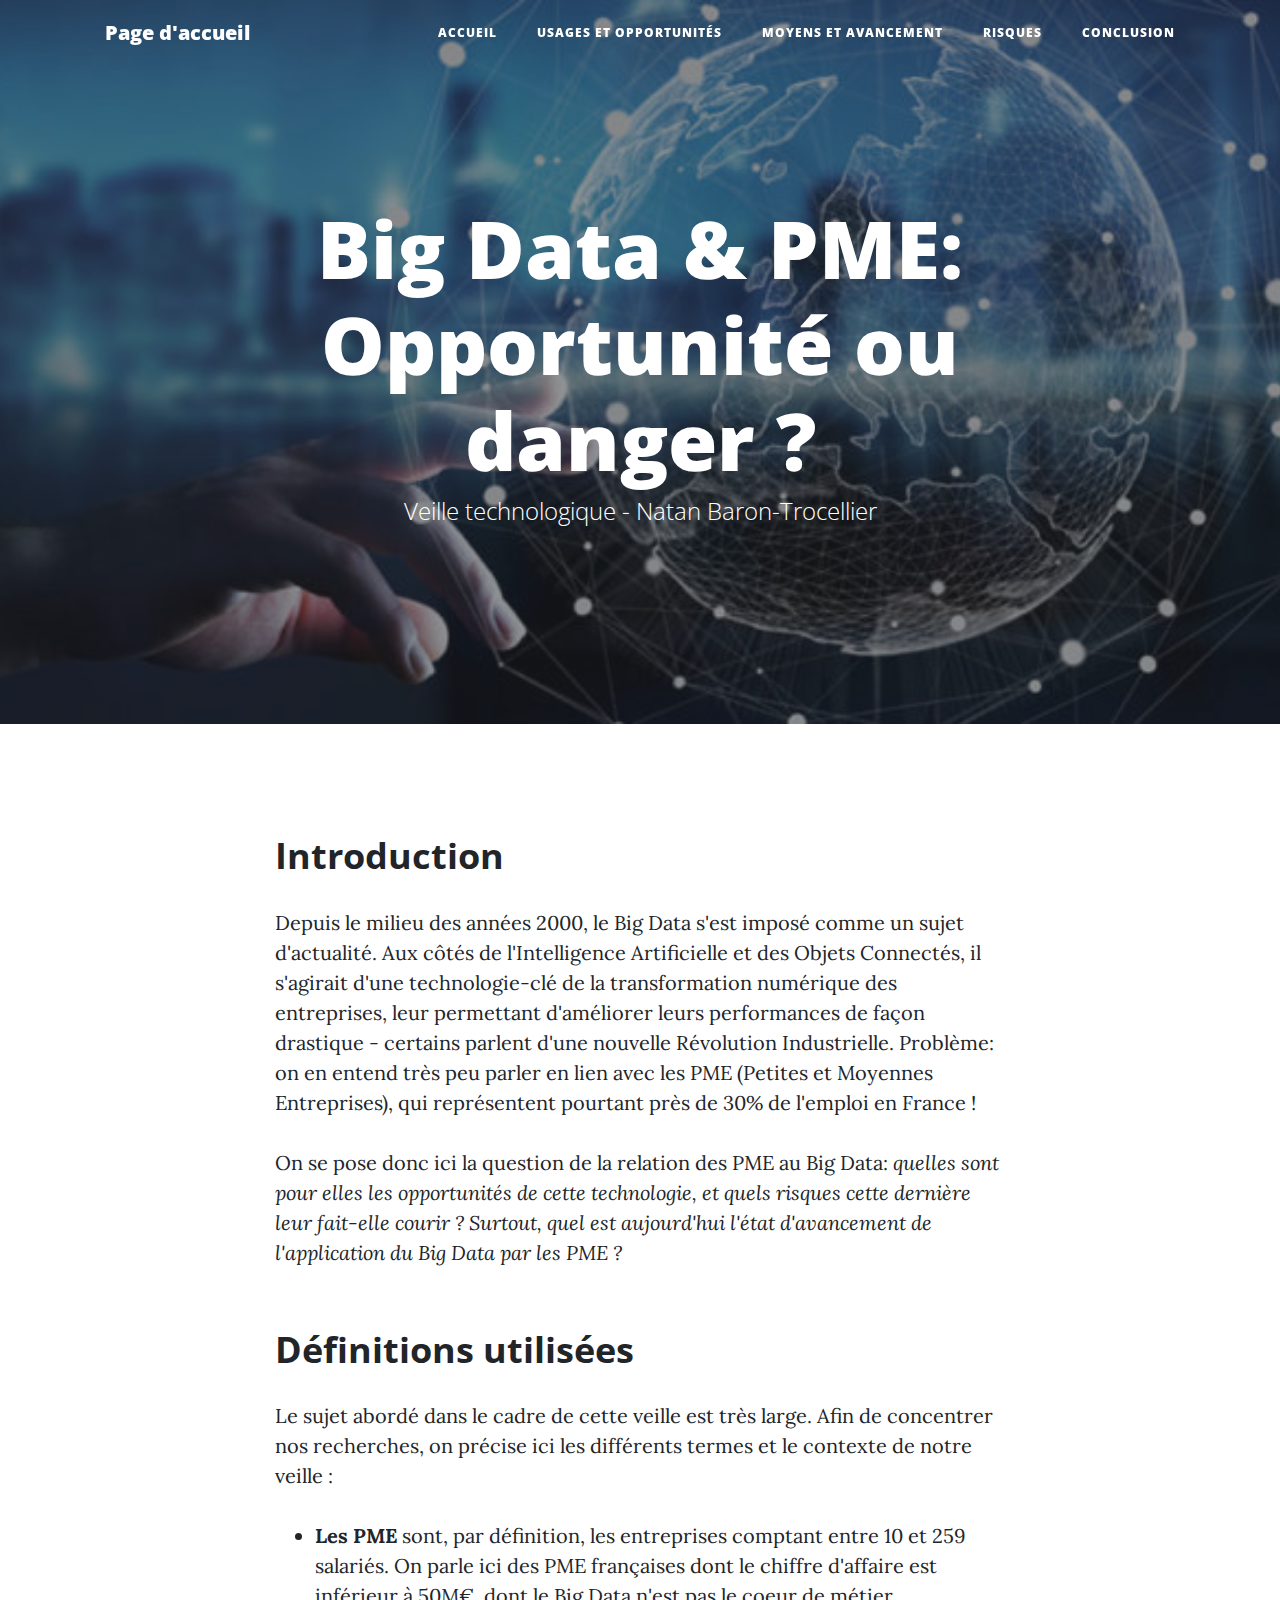
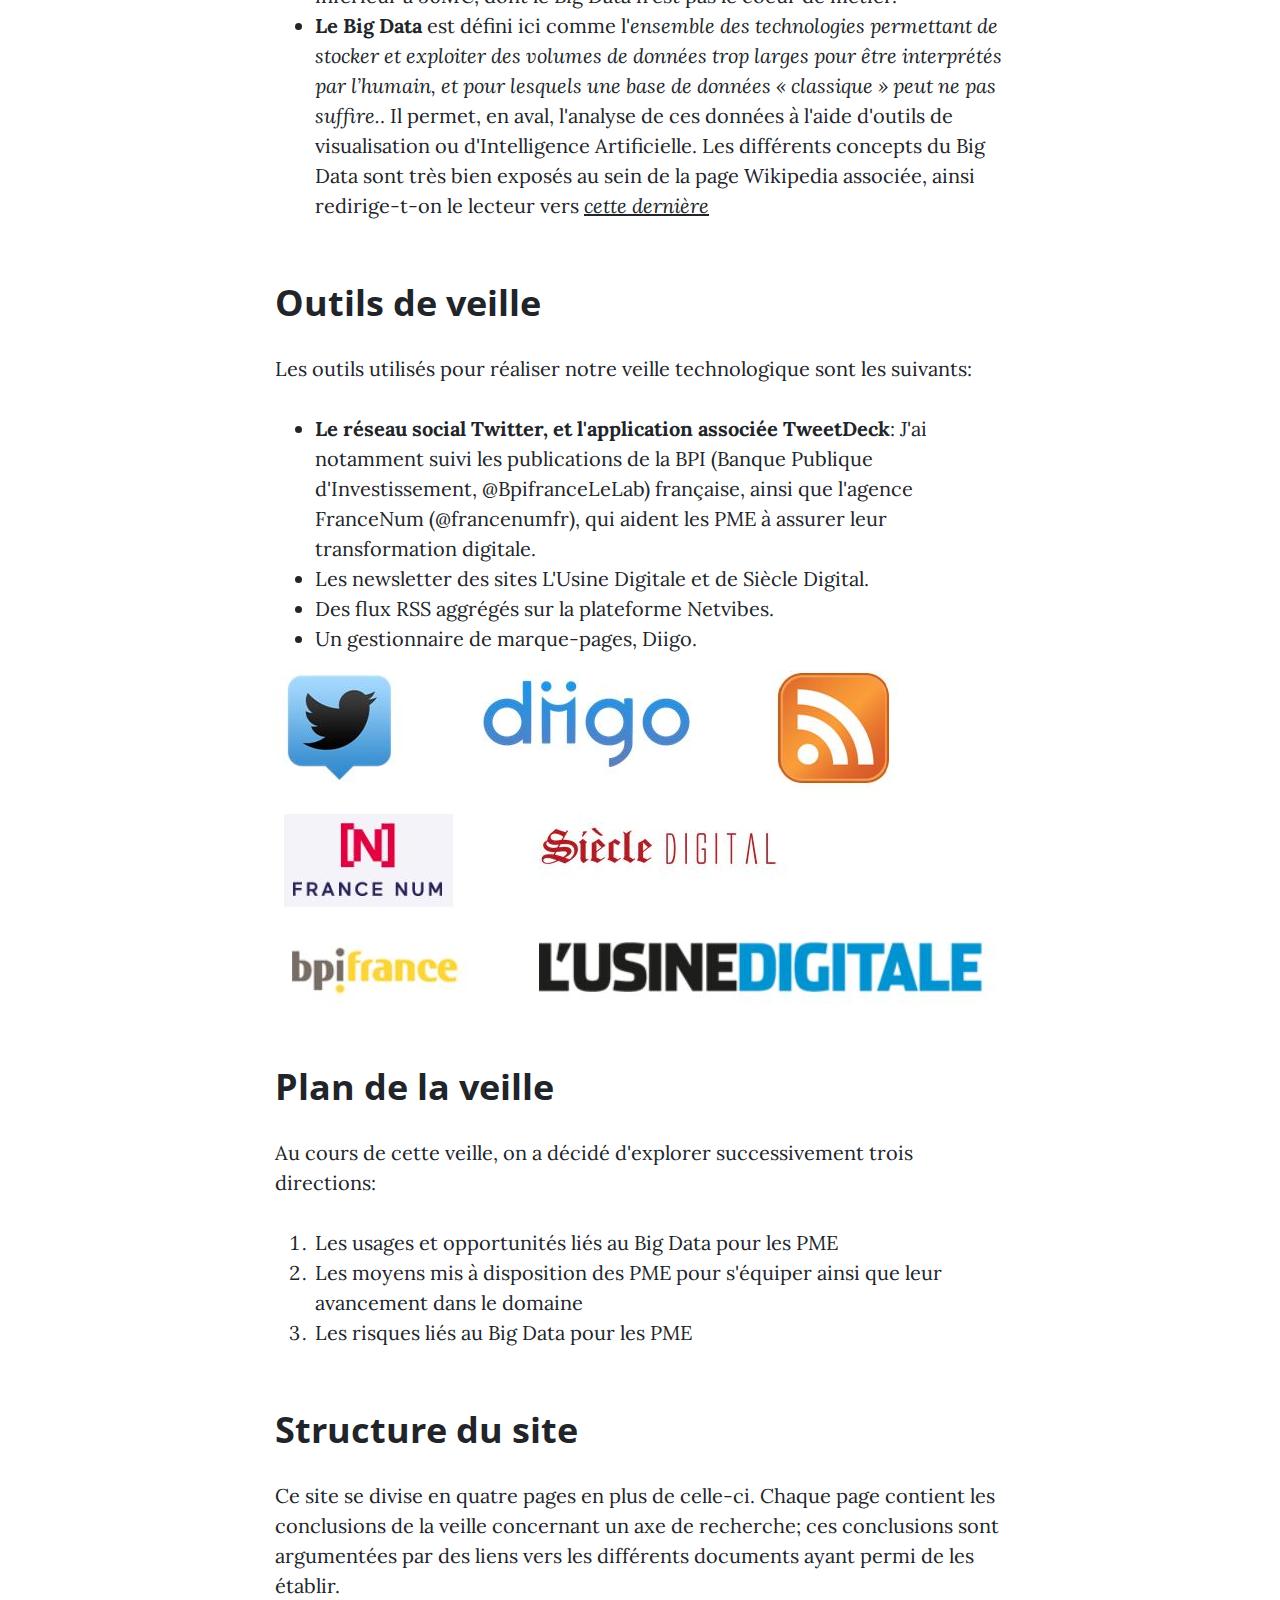
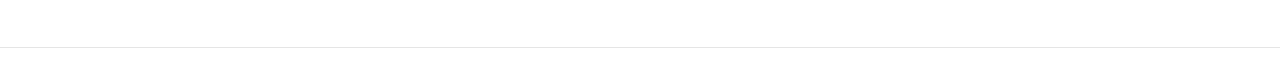
<file: index.html>
<!DOCTYPE html>
<html lang="en">

<head>

  <meta charset="utf-8">
  <meta name="viewport" content="width=device-width, initial-scale=1, shrink-to-fit=no">
  <meta name="description" content="">
  <meta name="author" content="">

  <title>Big Data & PME: Opportunité ou danger ?</title>

  <!-- Bootstrap core CSS -->
  <link href="vendor/bootstrap/css/bootstrap.min.css" rel="stylesheet">

  <!-- Custom fonts for this template -->
  <link href="vendor/fontawesome-free/css/all.min.css" rel="stylesheet" type="text/css">
  <link href='https://fonts.googleapis.com/css?family=Lora:400,700,400italic,700italic' rel='stylesheet' type='text/css'>
  <link href='https://fonts.googleapis.com/css?family=Open+Sans:300italic,400italic,600italic,700italic,800italic,400,300,600,700,800' rel='stylesheet' type='text/css'>

  <!-- Custom styles for this template -->
  <link href="css/clean-blog.min.css" rel="stylesheet">

</head>

<body>

  <!-- Navigation -->
  <nav class="navbar navbar-expand-lg navbar-light fixed-top" id="mainNav">
    <div class="container">
      <a class="navbar-brand" href="index.html">Page d'accueil</a>
      <button class="navbar-toggler navbar-toggler-right" type="button" data-toggle="collapse" data-target="#navbarResponsive" aria-controls="navbarResponsive" aria-expanded="false" aria-label="Toggle navigation">
        Menu
        <i class="fas fa-bars"></i>
      </button>
      <div class="collapse navbar-collapse" id="navbarResponsive">
        <ul class="navbar-nav ml-auto">
          <li class="nav-item">
            <a class="nav-link" href="index.html">Accueil</a>
          </li>
          <li class="nav-item">
            <a class="nav-link" href="usages.html">Usages et opportunités</a>
          </li>
          <li class="nav-item">
            <a class="nav-link" href="moyens_avancement.html">Moyens et avancement</a>
          </li>
          <li class="nav-item">
            <a class="nav-link" href="risques.html">Risques</a>
          </li>
          <li class="nav-item">
            <a class="nav-link" href="conclusion.html">Conclusion</a>
          </li>
        </ul>
      </div>
    </div>
  </nav>

  <!-- Page Header -->
  <header class="masthead" style="background-image: url('img/image_big_data_2.jpg')">
    <div class="overlay"></div>
    <div class="container">
      <div class="row">
        <div class="col-lg-8 col-md-10 mx-auto">
          <div class="site-heading">
            <h1>Big Data & PME: Opportunité ou danger ?</h1>
            <span class="subheading">Veille technologique - Natan Baron-Trocellier</span>
          </div>
        </div>
      </div>
    </div>
  </header>

  <!-- Main Content -->
<!-- Post Content -->
  <article>
    <div class="container">
      <div class="row">
        <div class="col-lg-8 col-md-10 mx-auto">

          <h2 class="section-heading">Introduction</h2>

          <p>Depuis le milieu des années 2000, le Big Data s'est imposé comme un sujet d'actualité. Aux côtés de l'Intelligence Artificielle et des Objets Connectés, il s'agirait d'une technologie-clé de la transformation numérique des entreprises, leur permettant d'améliorer leurs performances de façon drastique - certains parlent d'une nouvelle Révolution Industrielle. Problème: on en entend très peu parler en lien avec les PME (Petites et Moyennes Entreprises), qui représentent pourtant près de 30% de l'emploi en France !</p>

          <p>On se pose donc ici la question de la relation des PME au Big Data: <i>quelles sont pour elles les opportunités de cette technologie, et quels risques cette dernière leur fait-elle courir ? Surtout, quel est aujourd'hui l'état d'avancement de l'application du Big Data par les PME ?</i> </p>

          <h2 class="section-heading">Définitions utilisées</h2>

          <p> Le sujet abordé dans le cadre de cette veille est très large. Afin de concentrer nos recherches, on précise ici les différents termes et le contexte de notre veille :</p>
          <ul>
          	<li> <b>Les PME</b> sont, par définition, les entreprises comptant entre 10 et 259 salariés. On parle ici des PME françaises dont le chiffre d'affaire est inférieur à 50M€, dont le Big Data n'est pas le coeur de métier.</li>
          	<li> <b>Le Big Data</b> est défini ici comme l'<i>ensemble des technologies permettant de stocker et exploiter des volumes de données trop larges pour être interprétés par l’humain, et pour lesquels une base de données « classique » peut ne pas suffire.</i>. Il permet, en aval, l'analyse de ces données à l'aide d'outils de visualisation ou d'Intelligence Artificielle. Les différents concepts du Big Data sont très bien exposés au sein de la page Wikipedia associée, ainsi redirige-t-on le lecteur vers <a href='https://fr.wikipedia.org/wiki/Big_data'><i><u>cette dernière</u></i></a></li>
          </ul>

          <h2 class="section-heading">Outils de veille</h2>

          <p> Les outils utilisés pour réaliser notre veille technologique sont les suivants: </p>
          <ul>
          	<li><b>Le réseau social Twitter, et l'application associée TweetDeck</b>: J'ai notamment suivi les publications de la BPI (Banque Publique d'Investissement, @BpifranceLeLab) française, ainsi que l'agence FranceNum (@francenumfr), qui aident les PME à assurer leur transformation digitale.</li>
          	<li> Les newsletter des sites L'Usine Digitale et de Siècle Digital. </li>
          	<li> Des flux RSS aggrégés sur la plateforme Netvibes. </li>
          	<li> Un gestionnaire de marque-pages, Diigo. </li>
          </ul>

          <img class="img-fluid" src="img/logos_veille.jpg" alt="">

          <h2 class="section-heading">Plan de la veille</h2>

          <p> Au cours de cette veille, on a décidé d'explorer successivement trois directions: </p>
          <ol>
          	<li>Les usages et opportunités liés au Big Data pour les PME</li>
          	<li>Les moyens mis à disposition des PME pour s'équiper ainsi que leur avancement dans le domaine</li>
          	<li>Les risques liés au Big Data pour les PME</li>
          </ol>

          <h2 class="section-heading">Structure du site</h2>
          <p>Ce site se divise en quatre pages en plus de celle-ci. Chaque page contient les conclusions de la veille concernant un axe de recherche; ces conclusions sont argumentées par des liens vers les différents documents ayant permi de les établir.</p>

	    </div>
      </div>
    </div>
</article>

<hr>


  <!-- Bootstrap core JavaScript -->
  <script src="vendor/jquery/jquery.min.js"></script>
  <script src="vendor/bootstrap/js/bootstrap.bundle.min.js"></script>

  <!-- Custom scripts for this template -->
  <script src="js/clean-blog.min.js"></script>

</body>

</html>
</file>
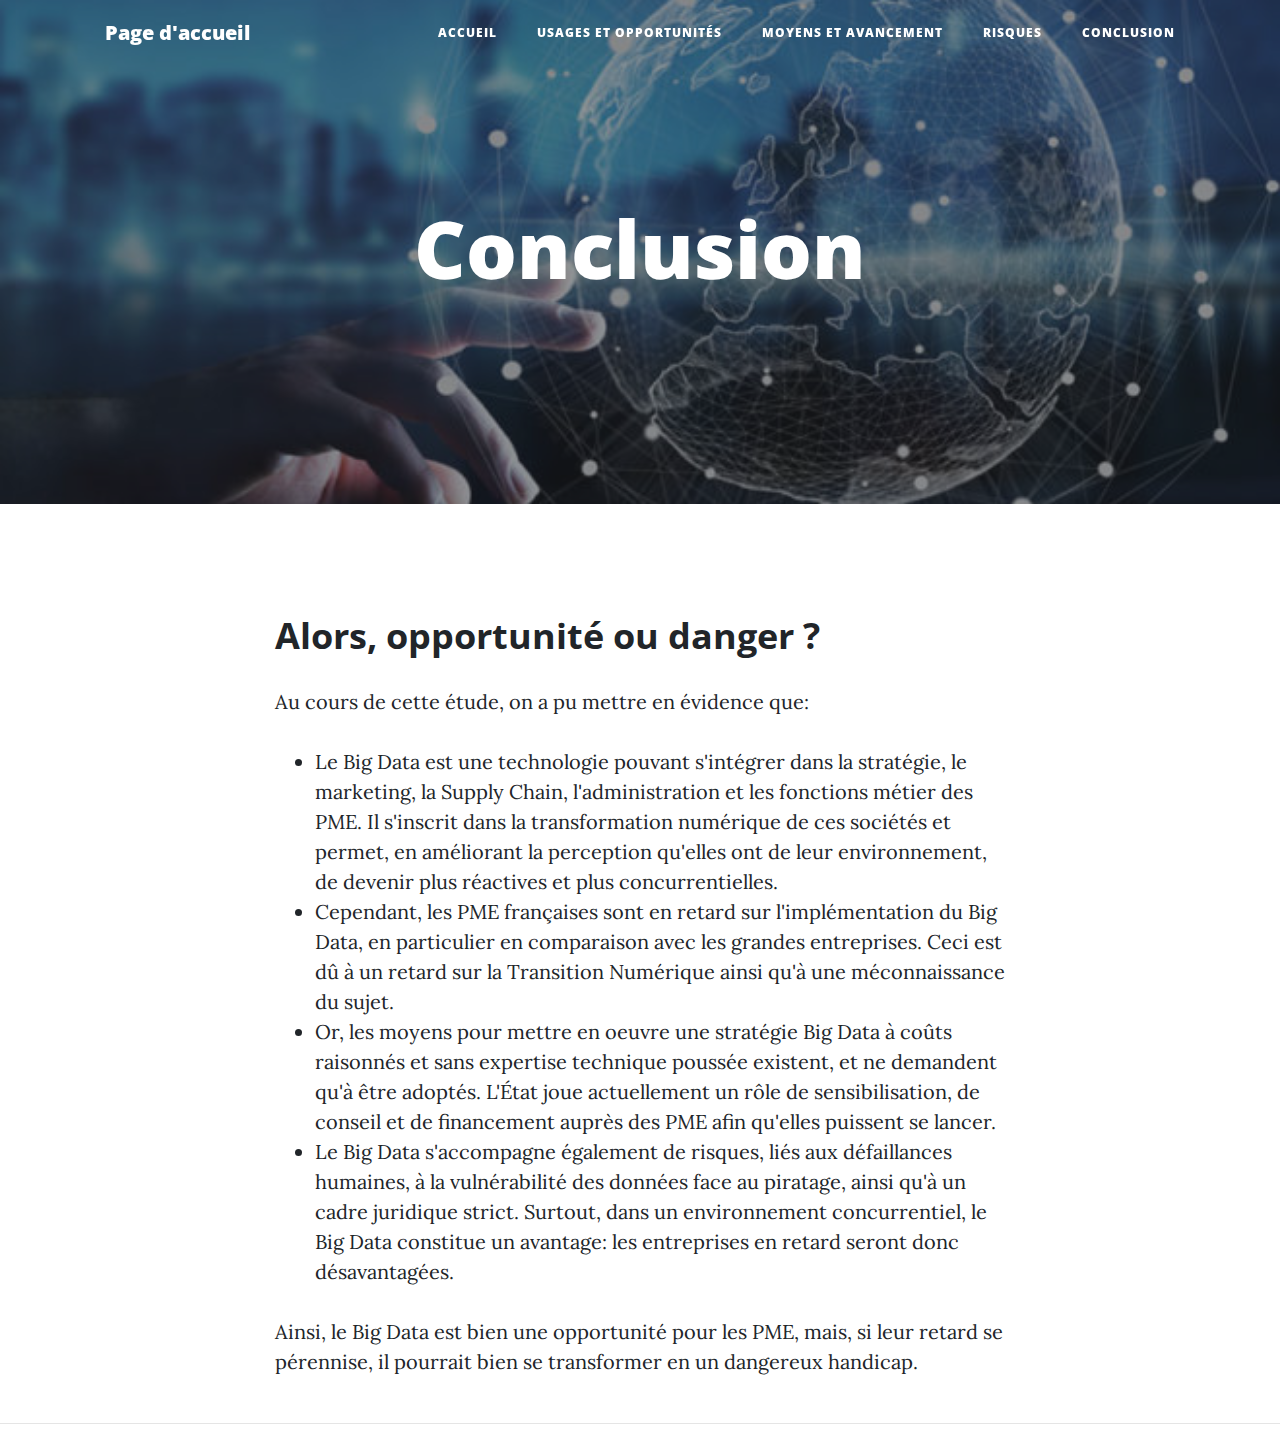
<file: conclusion.html>
<!DOCTYPE html>
<html lang="en">

<head>

  <meta charset="utf-8">
  <meta name="viewport" content="width=device-width, initial-scale=1, shrink-to-fit=no">
  <meta name="description" content="">
  <meta name="author" content="">

  <title>Big Data & PME: Opportunité ou danger ?</title>

  <!-- Bootstrap core CSS -->
  <link href="vendor/bootstrap/css/bootstrap.min.css" rel="stylesheet">

  <!-- Custom fonts for this template -->
  <link href="vendor/fontawesome-free/css/all.min.css" rel="stylesheet" type="text/css">
  <link href='https://fonts.googleapis.com/css?family=Lora:400,700,400italic,700italic' rel='stylesheet' type='text/css'>
  <link href='https://fonts.googleapis.com/css?family=Open+Sans:300italic,400italic,600italic,700italic,800italic,400,300,600,700,800' rel='stylesheet' type='text/css'>

  <!-- Custom styles for this template -->
  <link href="css/clean-blog.min.css" rel="stylesheet">

</head>

<body>

  <!-- Navigation -->
  <nav class="navbar navbar-expand-lg navbar-light fixed-top" id="mainNav">
    <div class="container">
      <a class="navbar-brand" href="index.html">Page d'accueil</a>
      <button class="navbar-toggler navbar-toggler-right" type="button" data-toggle="collapse" data-target="#navbarResponsive" aria-controls="navbarResponsive" aria-expanded="false" aria-label="Toggle navigation">
        Menu
        <i class="fas fa-bars"></i>
      </button>
      <div class="collapse navbar-collapse" id="navbarResponsive">
        <ul class="navbar-nav ml-auto">
          <li class="nav-item">
            <a class="nav-link" href="index.html">Accueil</a>
          </li>
          <li class="nav-item">
            <a class="nav-link" href="usages.html">Usages et opportunités</a>
          </li>
          <li class="nav-item">
            <a class="nav-link" href="moyens_avancement.html">Moyens et avancement</a>
          </li>
          <li class="nav-item">
            <a class="nav-link" href="risques.html">Risques</a>
          </li>
          <li class="nav-item">
            <a class="nav-link" href="conclusion.html">Conclusion</a>
          </li>
        </ul>
      </div>
    </div>
  </nav>

  <!-- Page Header -->
  <header class="masthead" style="background-image: url('img/image_big_data_2.jpg')">
    <div class="overlay"></div>
    <div class="container">
      <div class="row">
        <div class="col-lg-8 col-md-10 mx-auto">
          <div class="site-heading">
            <h1>Conclusion</h1>
          </div>
        </div>
      </div>
    </div>
  </header>

  <!-- Main Content -->
<!-- Post Content -->
  <article>
    <div class="container">
      <div class="row">
        <div class="col-lg-8 col-md-10 mx-auto">

          <h2 class="section-heading">Alors, opportunité ou danger ?</h2>

          <p>Au cours de cette étude, on a pu mettre en évidence que:</p>
          <ul>
            <li>Le Big Data est une technologie pouvant s'intégrer dans la stratégie, le marketing, la Supply Chain, l'administration et les fonctions métier des PME. Il s'inscrit dans la transformation numérique de ces sociétés et permet, en améliorant la perception qu'elles ont de leur environnement, de devenir plus réactives et plus concurrentielles.</li>
            <li>Cependant, les PME françaises sont en retard sur l'implémentation du Big Data, en particulier en comparaison avec les grandes entreprises. Ceci est dû à un retard sur la Transition Numérique ainsi qu'à une méconnaissance du sujet.</li>
            <li>Or, les moyens pour mettre en oeuvre une stratégie Big Data à coûts raisonnés et sans expertise technique poussée existent, et ne demandent qu'à être adoptés. L'État joue actuellement un rôle de sensibilisation, de conseil et de financement auprès des PME afin qu'elles puissent se lancer.</li>
            <li>Le Big Data s'accompagne également de risques, liés aux défaillances humaines, à la vulnérabilité des données face au piratage, ainsi qu'à un cadre juridique strict. Surtout, dans un environnement concurrentiel, le Big Data constitue un avantage: les entreprises en retard seront donc désavantagées.</li>
          </ul>

          <p>Ainsi, le Big Data est bien une opportunité pour les PME, mais, si leur retard se pérennise, il pourrait bien se transformer en un dangereux handicap.</p>

	    </div>
      </div>
    </div>
</article>

<hr>


  <!-- Bootstrap core JavaScript -->
  <script src="vendor/jquery/jquery.min.js"></script>
  <script src="vendor/bootstrap/js/bootstrap.bundle.min.js"></script>

  <!-- Custom scripts for this template -->
  <script src="js/clean-blog.min.js"></script>

</body>

</html>
</file>
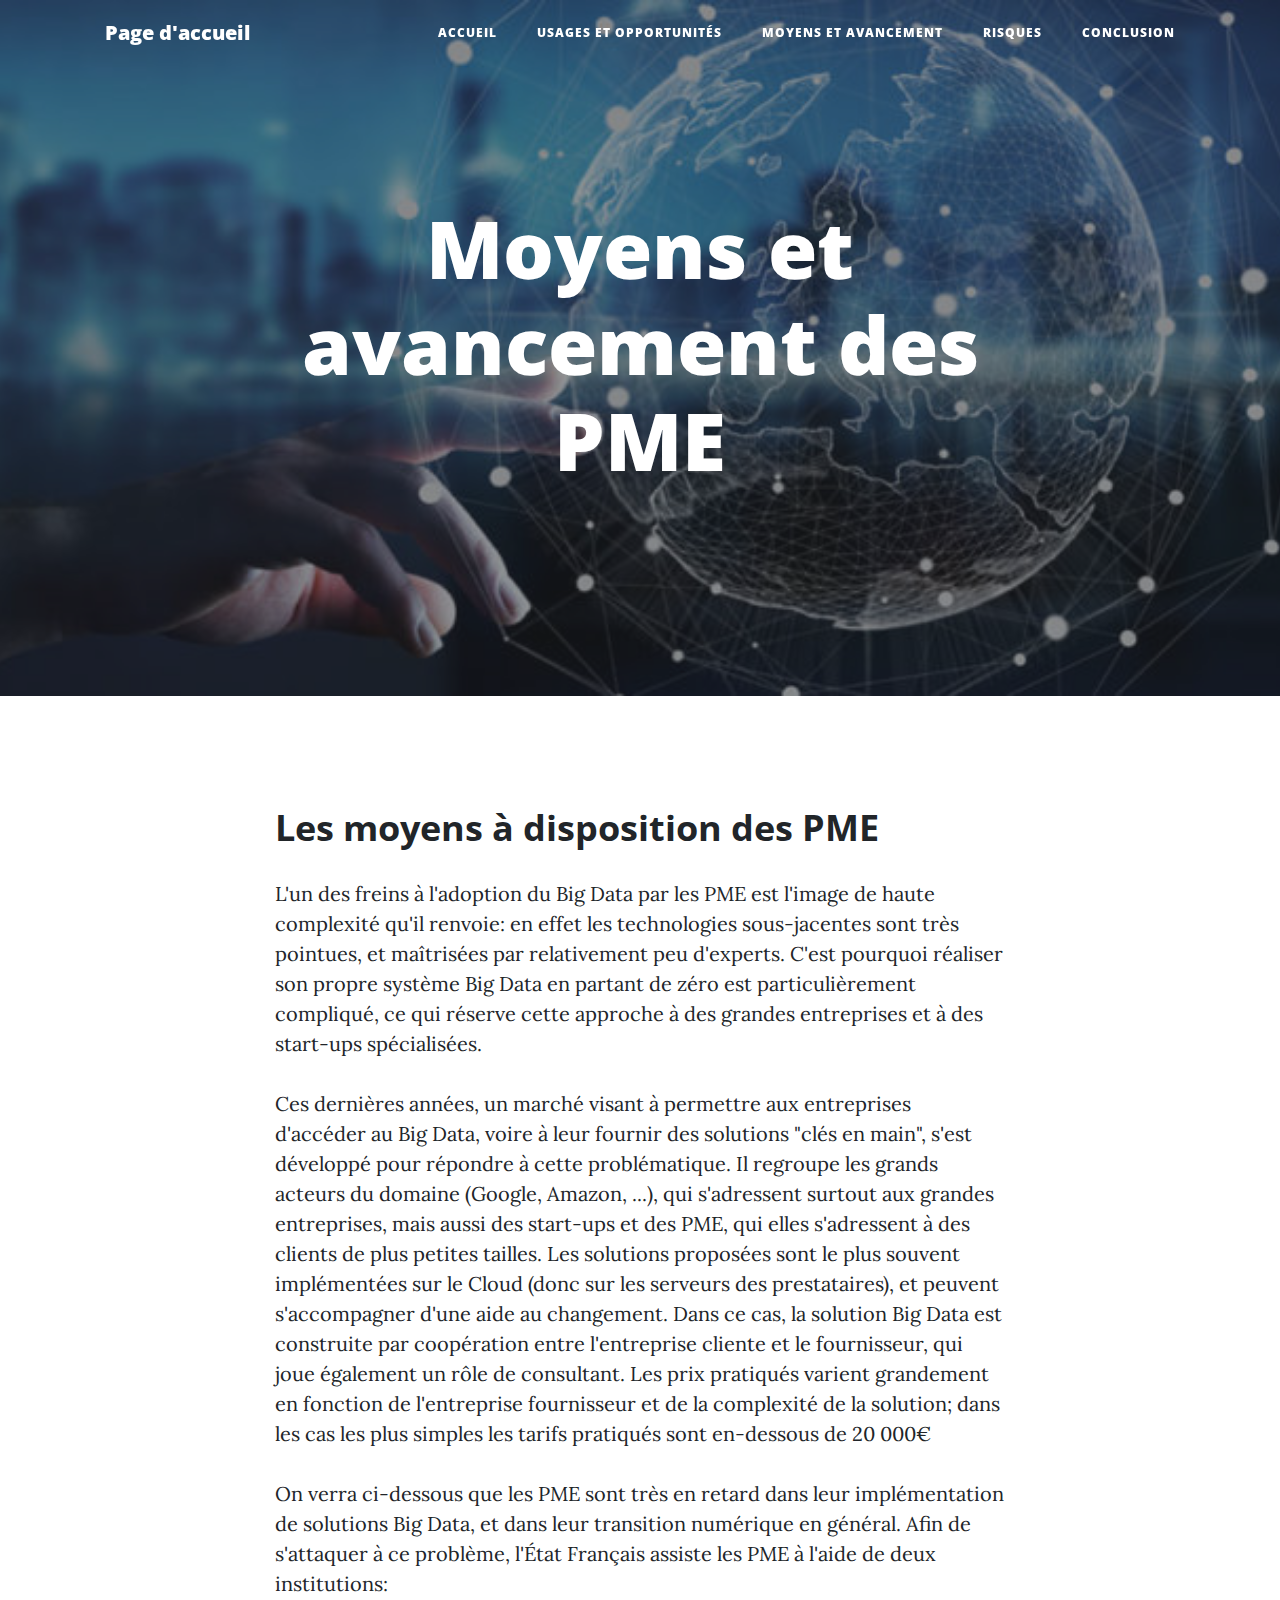
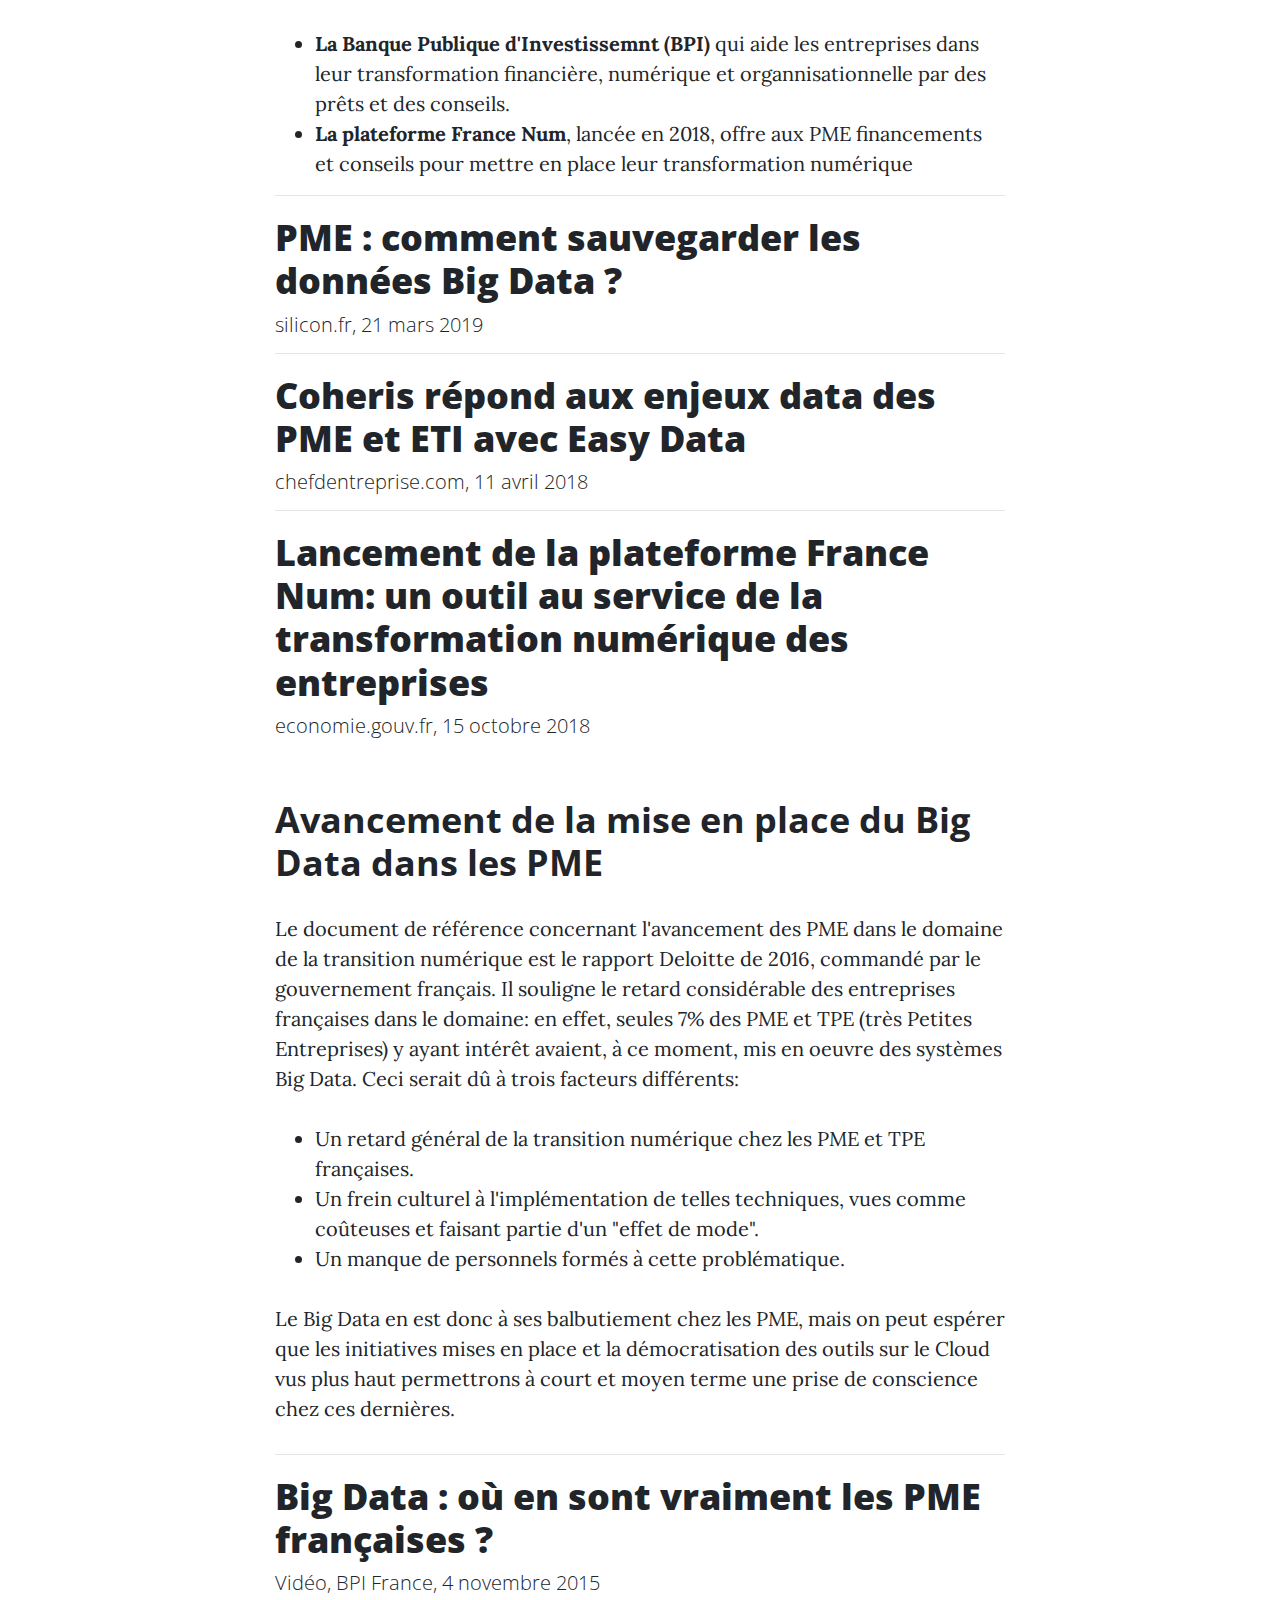
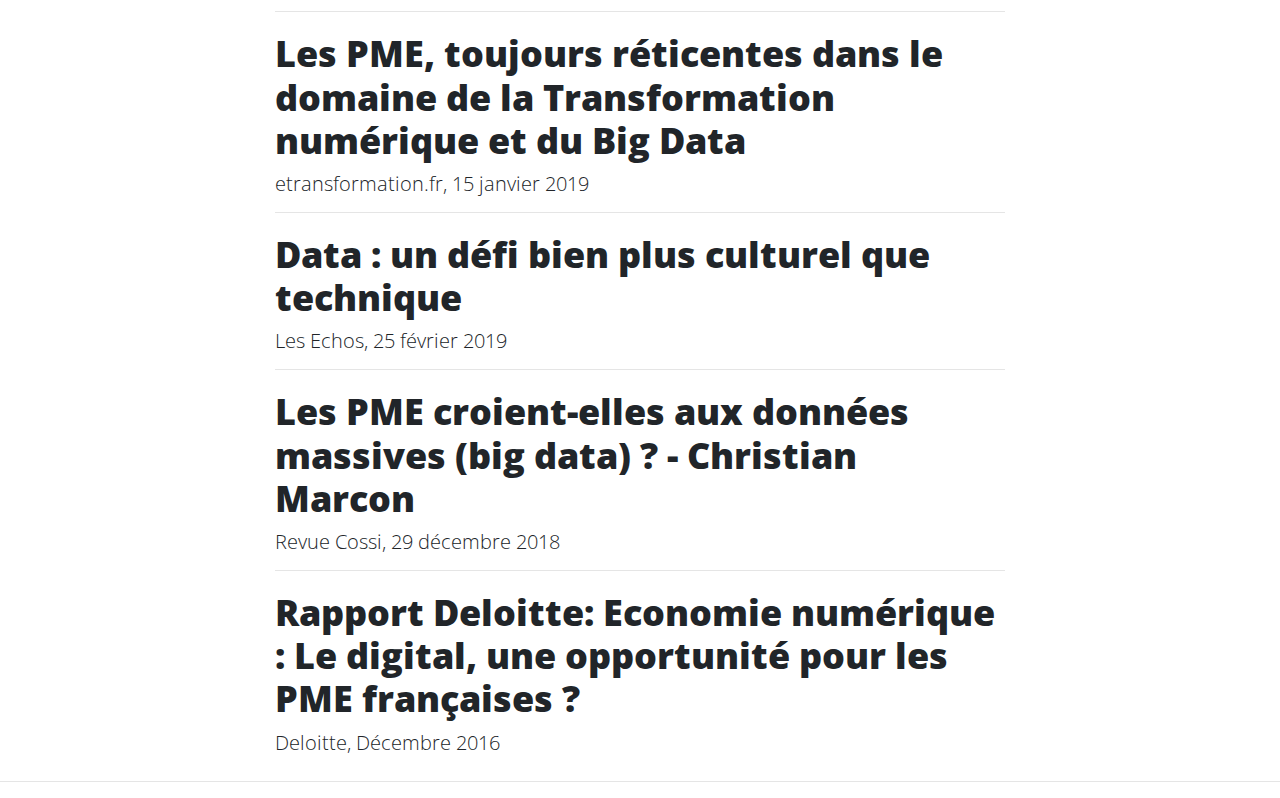
<file: moyens_avancement.html>
<!DOCTYPE html>
<html lang="en">

<head>

  <meta charset="utf-8">
  <meta name="viewport" content="width=device-width, initial-scale=1, shrink-to-fit=no">
  <meta name="description" content="">
  <meta name="author" content="">

  <title>Big Data & PME: Opportunité ou danger ?</title>

  <!-- Bootstrap core CSS -->
  <link href="vendor/bootstrap/css/bootstrap.min.css" rel="stylesheet">

  <!-- Custom fonts for this template -->
  <link href="vendor/fontawesome-free/css/all.min.css" rel="stylesheet" type="text/css">
  <link href='https://fonts.googleapis.com/css?family=Lora:400,700,400italic,700italic' rel='stylesheet' type='text/css'>
  <link href='https://fonts.googleapis.com/css?family=Open+Sans:300italic,400italic,600italic,700italic,800italic,400,300,600,700,800' rel='stylesheet' type='text/css'>

  <!-- Custom styles for this template -->
  <link href="css/clean-blog.min.css" rel="stylesheet">

</head>

<body>

  <!-- Navigation -->
  <nav class="navbar navbar-expand-lg navbar-light fixed-top" id="mainNav">
    <div class="container">
      <a class="navbar-brand" href="index.html">Page d'accueil</a>
      <button class="navbar-toggler navbar-toggler-right" type="button" data-toggle="collapse" data-target="#navbarResponsive" aria-controls="navbarResponsive" aria-expanded="false" aria-label="Toggle navigation">
        Menu
        <i class="fas fa-bars"></i>
      </button>
      <div class="collapse navbar-collapse" id="navbarResponsive">
        <ul class="navbar-nav ml-auto">
          <li class="nav-item">
            <a class="nav-link" href="index.html">Accueil</a>
          </li>
          <li class="nav-item">
            <a class="nav-link" href="usages.html">Usages et opportunités</a>
          </li>
          <li class="nav-item">
            <a class="nav-link" href="moyens_avancement.html">Moyens et avancement</a>
          </li>
          <li class="nav-item">
            <a class="nav-link" href="risques.html">Risques</a>
          </li>
          <li class="nav-item">
            <a class="nav-link" href="conclusion.html">Conclusion</a>
          </li>
        </ul>
      </div>
    </div>
  </nav>

  <!-- Page Header -->
  <header class="masthead" style="background-image: url('img/image_big_data_2.jpg')">
    <div class="overlay"></div>
    <div class="container">
      <div class="row">
        <div class="col-lg-8 col-md-10 mx-auto">
          <div class="site-heading">
            <h1>Moyens et avancement des PME</h1>
          </div>
        </div>
      </div>
    </div>
  </header>

  <!-- Main Content -->
<!-- Post Content -->
  <article>
    <div class="container">
      <div class="row">
        <div class="col-lg-8 col-md-10 mx-auto">

          <h2 class="section-heading">Les moyens à disposition des PME</h2>

          <p>L'un des freins à l'adoption du Big Data par les PME est l'image de haute complexité qu'il renvoie: en effet les technologies sous-jacentes sont très pointues, et maîtrisées par relativement peu d'experts. C'est pourquoi réaliser son propre système Big Data en partant de zéro est particulièrement compliqué, ce qui réserve cette approche à des grandes entreprises et à des start-ups spécialisées.</p>

          <p>Ces dernières années, un marché visant à permettre aux entreprises d'accéder au Big Data, voire à leur fournir des solutions "clés en main", s'est développé pour répondre à cette problématique. Il regroupe les grands acteurs du domaine (Google, Amazon, ...), qui s'adressent surtout aux grandes entreprises, mais aussi des start-ups et des PME, qui elles s'adressent à des clients de plus petites tailles. Les solutions proposées sont le plus souvent implémentées sur le Cloud (donc sur les serveurs des prestataires), et peuvent s'accompagner d'une aide au changement. Dans ce cas, la solution Big Data est construite par coopération entre l'entreprise cliente et le fournisseur, qui joue également un rôle de consultant. Les prix pratiqués varient grandement en fonction de l'entreprise fournisseur et de la complexité de la solution; dans les cas les plus simples les tarifs pratiqués sont en-dessous de 20 000€</p>

          <p>On verra ci-dessous que les PME sont très en retard dans leur implémentation de solutions Big Data, et dans leur transition numérique en général. Afin de s'attaquer à ce problème, l'État Français assiste les PME à l'aide de deux institutions:</p>

          <ul>
            <li><b><a href='https://www.bpifrance.fr/'/>La Banque Publique d'Investissemnt (BPI)</a></b> qui aide les entreprises dans leur transformation financière, numérique et organnisationnelle par des prêts et des conseils. </li>
            <li><b><a href='https://www.francenum.gouv.fr'/>La plateforme France Num</a></b>, lancée en 2018, offre aux PME financements et conseils pour mettre en place leur transformation numérique</li>
          </ul>

          <hr>
          <div class="post-preview">
            <a href="https://www.silicon.fr/avis-expert/pme-comment-sauvegarder-les-donnees-big-data">
              <h2 class="post-title">
                PME : comment sauvegarder les données Big Data ?
              </h2>
              <h5 class="post-subtitle">
                silicon.fr, 21 mars 2019
              </h5>
            </a>
        </div>

          <hr>
          <div class="post-preview">
            <a href="https://www.economie.gouv.fr/lancement-france-num-outil-au-service-transformation-numerique-des-entreprises">
              <h2 class="post-title">
                Coheris répond aux enjeux data des PME et ETI avec Easy Data
              </h2>
              <h5 class="post-subtitle">
                chefdentreprise.com, 11 avril 2018
              </h5>
            </a>
        </div> 

          <hr>
          <div class="post-preview">
            <a href="https://www.economie.gouv.fr/lancement-france-num-outil-au-service-transformation-numerique-des-entreprises">
              <h2 class="post-title">
                Lancement de la plateforme France Num: un outil au service de la transformation numérique des entreprises
              </h2>
              <h5 class="post-subtitle">
                economie.gouv.fr, 15 octobre 2018
              </h5>
            </a>
        </div>

          <h2 class="section-heading">Avancement de la mise en place du Big Data dans les PME</h2>

          <p>Le document de référence concernant l'avancement des PME dans le domaine de la transition numérique est le rapport Deloitte de 2016, commandé par le gouvernement français. Il souligne le retard considérable des entreprises françaises dans le domaine: en effet, seules 7% des PME et TPE (très Petites Entreprises) y ayant intérêt avaient, à ce moment, mis en oeuvre des systèmes Big Data. Ceci serait dû à trois facteurs différents: </p>

          <ul>
            <li>Un retard général de la transition numérique chez les PME et TPE françaises.</li>
            <li>Un frein culturel à l'implémentation de telles techniques, vues comme coûteuses et faisant partie d'un "effet de mode".</li>
            <li>Un manque de personnels formés à cette problématique.</li>
          </ul>

          <p>Le Big Data en est donc à ses balbutiement chez les PME, mais on peut espérer que les initiatives mises en place et la démocratisation des outils sur le Cloud vus plus haut permettrons à court et moyen terme une prise de conscience chez ces dernières. </p>


          <hr>
          <div class="post-preview">
            <a href="https://www.youtube.com/watch?v=H_gzdJS5tyI">
              <h2 class="post-title">
                Big Data : où en sont vraiment les PME françaises ?
              </h2>
              <h5 class="post-subtitle">
                Vidéo, BPI France, 4 novembre 2015
              </h5>
            </a>
          </div>

          <hr>
          <div class="post-preview">
            <a href="http://www.etransformation.fr/entreprises/les-pme-et-la-tech/">
              <h2 class="post-title">
                Les PME, toujours réticentes dans le domaine de la Transformation numérique et du Big Data
              </h2>
              <h5 class="post-subtitle">
                etransformation.fr, 15 janvier 2019
              </h5>
            </a>
          </div>

          <hr>
          <div class="post-preview">
            <a href="https://business.lesechos.fr/directions-generales/strategie/transformation/0600607767833-data-un-defi-bien-plus-culturel-que-technique-327309.php">
              <h2 class="post-title">
                Data : un défi bien plus culturel que technique
              </h2>
              <h5 class="post-subtitle">
                Les Echos, 25 février 2019
              </h5>
            </a>
          </div>

          <hr>
          <div class="post-preview">
            <a href="https://revue-cossi.info/numeros/n-1-2018-big-data-thick-data/704-1-2018-revue-marcon#t3">
              <h2 class="post-title">
                Les PME croient-elles aux données massives (big data) ? - Christian Marcon
              </h2>
              <h5 class="post-subtitle">
                Revue Cossi, 29 décembre 2018
              </h5>
            </a>
          </div>

          <hr>
          <div class="post-preview">
            <a href=https://www2.deloitte.com/content/dam/Deloitte/fr/Documents/strategy/deloitte_digital-opportunite-pme-francaises_jan2017.pdf">
              <h2 class="post-title">
                Rapport Deloitte: Economie numérique : Le digital, une opportunité pour les PME françaises ?
              </h2>
              <h5 class="post-subtitle">
                Deloitte, Décembre 2016
              </h5>
            </a>
          </div>

	    </div>
    </div>
  </div>
</article>

<hr>


  <!-- Bootstrap core JavaScript -->
  <script src="vendor/jquery/jquery.min.js"></script>
  <script src="vendor/bootstrap/js/bootstrap.bundle.min.js"></script>

  <!-- Custom scripts for this template -->
  <script src="js/clean-blog.min.js"></script>

</body>

</html>
</file>
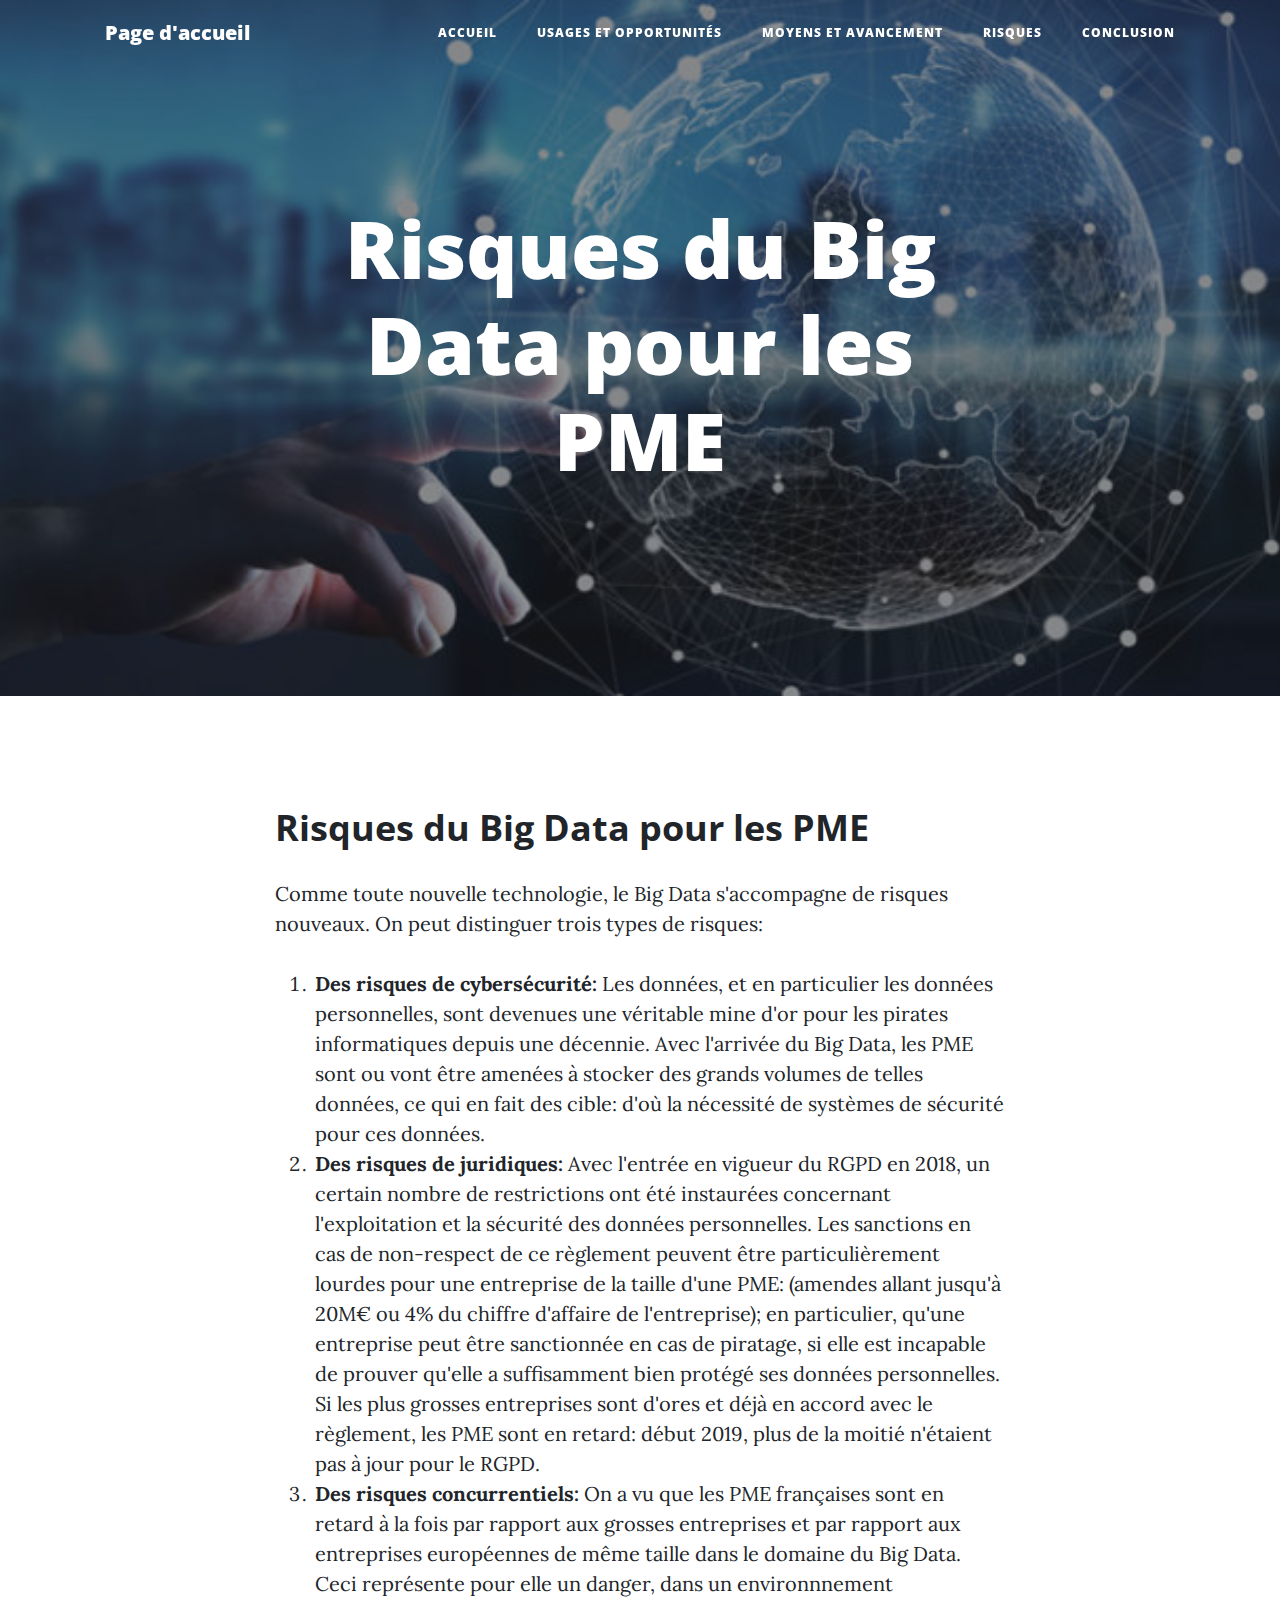
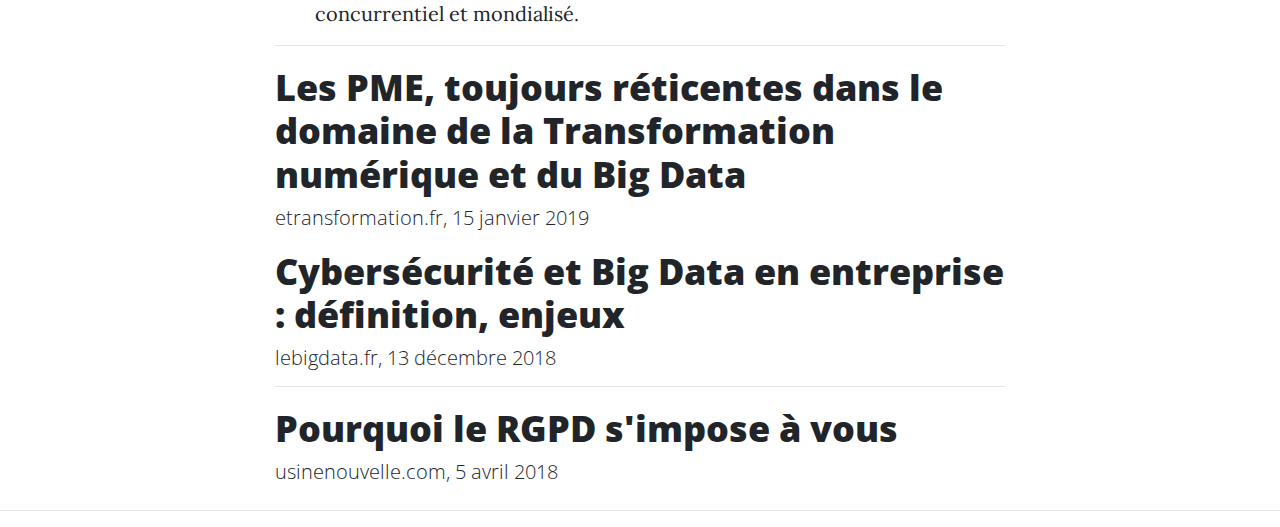
<file: risques.html>
<!DOCTYPE html>
<html lang="en">

<head>

  <meta charset="utf-8">
  <meta name="viewport" content="width=device-width, initial-scale=1, shrink-to-fit=no">
  <meta name="description" content="">
  <meta name="author" content="">

  <title>Big Data & PME: Opportunité ou danger ?</title>

  <!-- Bootstrap core CSS -->
  <link href="vendor/bootstrap/css/bootstrap.min.css" rel="stylesheet">

  <!-- Custom fonts for this template -->
  <link href="vendor/fontawesome-free/css/all.min.css" rel="stylesheet" type="text/css">
  <link href='https://fonts.googleapis.com/css?family=Lora:400,700,400italic,700italic' rel='stylesheet' type='text/css'>
  <link href='https://fonts.googleapis.com/css?family=Open+Sans:300italic,400italic,600italic,700italic,800italic,400,300,600,700,800' rel='stylesheet' type='text/css'>

  <!-- Custom styles for this template -->
  <link href="css/clean-blog.min.css" rel="stylesheet">

</head>

<body>

  <!-- Navigation -->
  <nav class="navbar navbar-expand-lg navbar-light fixed-top" id="mainNav">
    <div class="container">
      <a class="navbar-brand" href="index.html">Page d'accueil</a>
      <button class="navbar-toggler navbar-toggler-right" type="button" data-toggle="collapse" data-target="#navbarResponsive" aria-controls="navbarResponsive" aria-expanded="false" aria-label="Toggle navigation">
        Menu
        <i class="fas fa-bars"></i>
      </button>
      <div class="collapse navbar-collapse" id="navbarResponsive">
        <ul class="navbar-nav ml-auto">
          <li class="nav-item">
            <a class="nav-link" href="index.html">Accueil</a>
          </li>
          <li class="nav-item">
            <a class="nav-link" href="usages.html">Usages et opportunités</a>
          </li>
          <li class="nav-item">
            <a class="nav-link" href="moyens_avancement.html">Moyens et avancement</a>
          </li>
          <li class="nav-item">
            <a class="nav-link" href="risques.html">Risques</a>
          </li>
          <li class="nav-item">
            <a class="nav-link" href="conclusion.html">Conclusion</a>
          </li>
        </ul>
      </div>
    </div>
  </nav>

  <!-- Page Header -->
  <header class="masthead" style="background-image: url('img/image_big_data_2.jpg')">
    <div class="overlay"></div>
    <div class="container">
      <div class="row">
        <div class="col-lg-8 col-md-10 mx-auto">
          <div class="site-heading">
            <h1>Risques du Big Data pour les PME</h1>
          </div>
        </div>
      </div>
    </div>
  </header>

  <!-- Main Content -->
<!-- Post Content -->
  <article>
    <div class="container">
      <div class="row">
        <div class="col-lg-8 col-md-10 mx-auto">

          <h2 class="section-heading">Risques du Big Data pour les PME</h2>

          <p>Comme toute nouvelle technologie, le Big Data s'accompagne de risques nouveaux. On peut distinguer trois types de risques:</p>

          <ol>
            <li><b>Des risques de cybersécurité: </b>Les données, et en particulier les données personnelles, sont devenues une véritable mine d'or pour les pirates informatiques depuis une décennie. Avec l'arrivée du Big Data, les PME sont ou vont être amenées à stocker des grands volumes de telles données, ce qui en fait des cible: d'où la nécessité de systèmes de sécurité pour ces données.</li>

            <li><b>Des risques de juridiques: </b>Avec l'entrée en vigueur du RGPD en 2018, un certain nombre de restrictions ont été instaurées concernant l'exploitation et la sécurité des données personnelles. Les sanctions en cas de non-respect de ce règlement peuvent être particulièrement lourdes pour une entreprise de la taille d'une PME: (amendes allant jusqu'à 20M€ ou 4% du chiffre d'affaire de l'entreprise); en particulier, qu'une entreprise peut être sanctionnée en cas de piratage, si elle est incapable de prouver qu'elle a suffisamment bien protégé ses données personnelles. Si les plus grosses entreprises sont d'ores et déjà en accord avec le règlement, les PME sont en retard: début 2019, plus de la moitié n'étaient pas à jour pour le RGPD.</li>

            <li><b>Des risques concurrentiels: </b>On a vu que les PME françaises sont en retard à la fois par rapport aux grosses entreprises et par rapport aux entreprises européennes de même taille dans le domaine du Big Data. Ceci représente pour elle un danger, dans un environnnement concurrentiel et mondialisé.</li>
          </ol>

          <hr>
          <div class="post-preview">
            <a href="http://www.etransformation.fr/entreprises/les-pme-et-la-tech/">
              <h2 class="post-title">
                Les PME, toujours réticentes dans le domaine de la Transformation numérique et du Big Data
              </h2>
              <h5 class="post-subtitle">
                etransformation.fr, 15 janvier 2019
              <h5 class="post-subtitle">
            </a>
          </div>

          <div class="post-preview">
            <a href="https://www.lebigdata.fr/dossier-big-data-cybersecurite">
              <h2 class="post-title">
                Cybersécurité et Big Data en entreprise : définition, enjeux
              </h2>
              <h5 class="post-subtitle">
                lebigdata.fr, 13 décembre 2018
              <h5 class="post-subtitle">
            </a>
          </div>

          <hr>
          <div class="post-preview">
            <a href="https://www.usinenouvelle.com/editorial/rgpd-ce-que-bouleverse-le-futur-reglement-sur-les-donnees-personnelles.N674949">
              <h2 class="post-title">
                Pourquoi le RGPD s'impose à vous
              </h2>
              <h5 class="post-subtitle">
                usinenouvelle.com, 5 avril 2018
              </h3>
            </a>
          </div>
	    </div>
    </div>
  </div>
</article>

<hr>


  <!-- Bootstrap core JavaScript -->
  <script src="vendor/jquery/jquery.min.js"></script>
  <script src="vendor/bootstrap/js/bootstrap.bundle.min.js"></script>

  <!-- Custom scripts for this template -->
  <script src="js/clean-blog.min.js"></script>

</body>

</html>
</file>
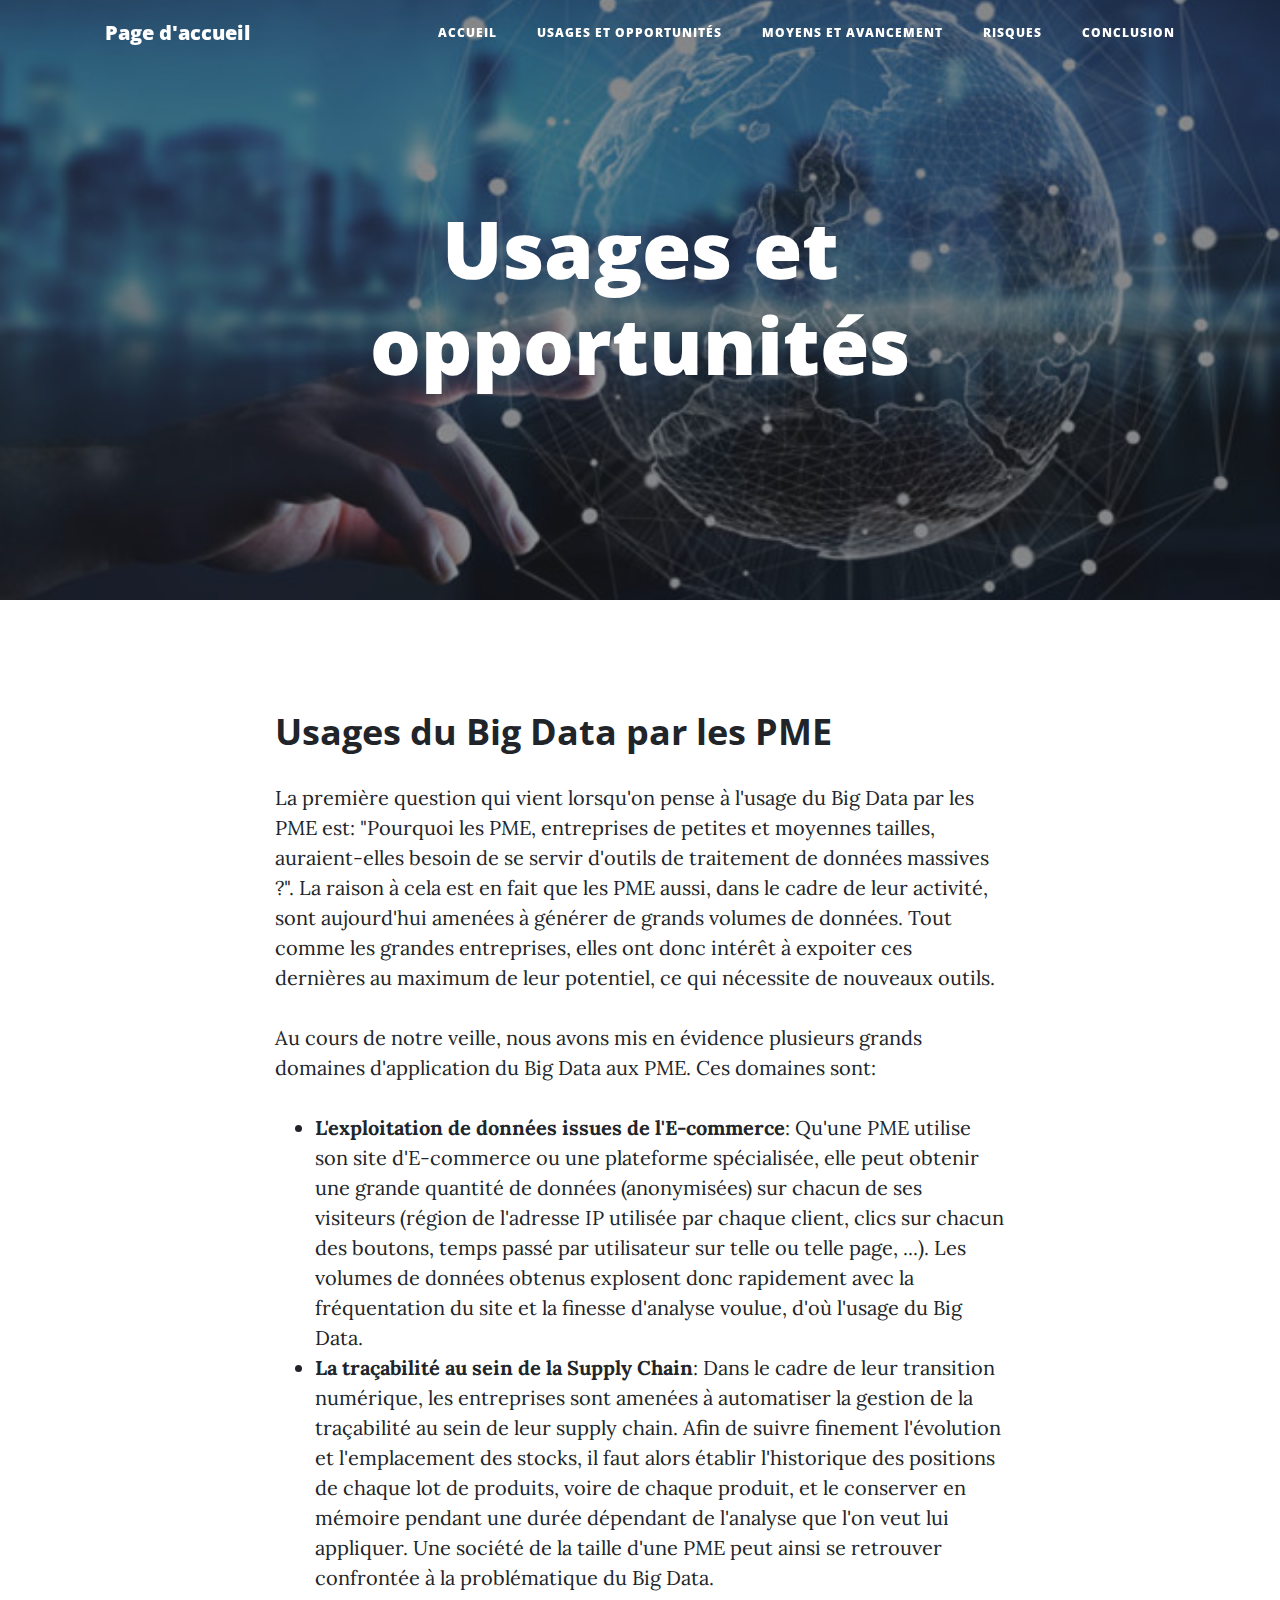
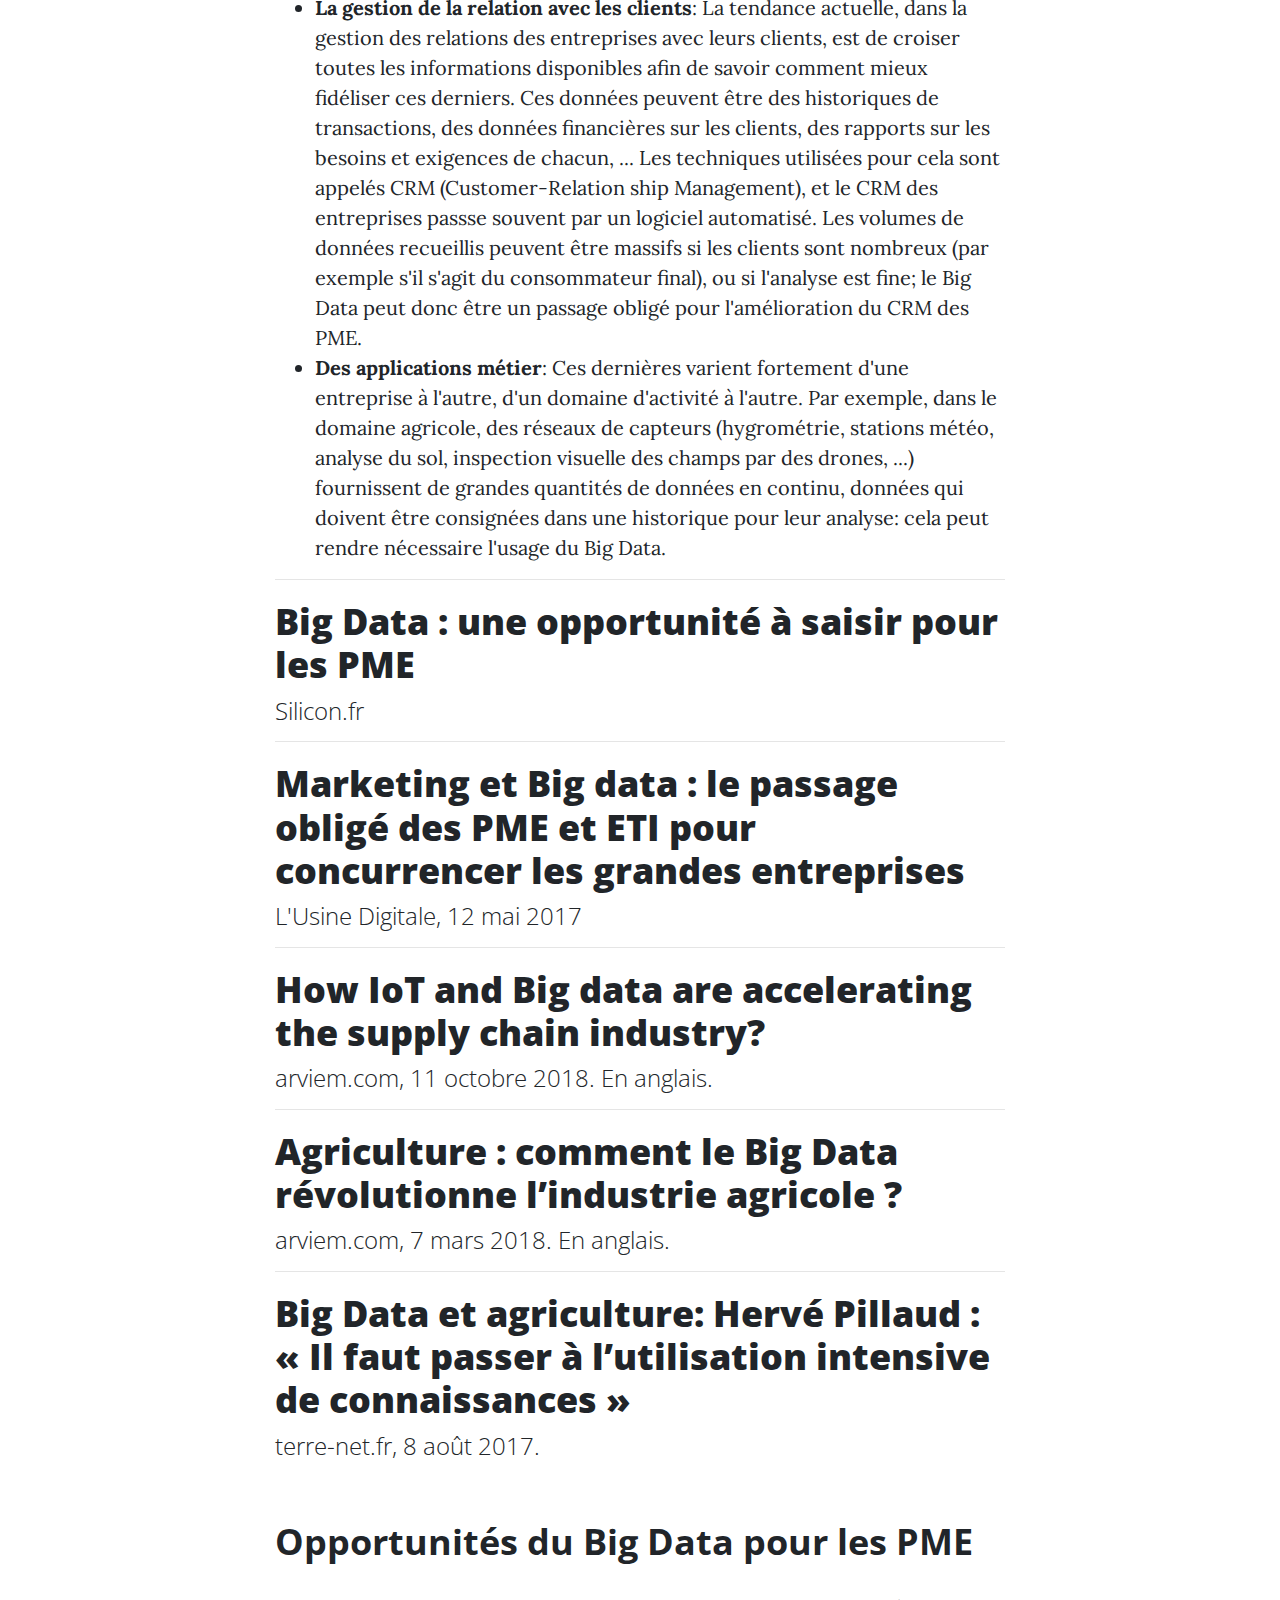
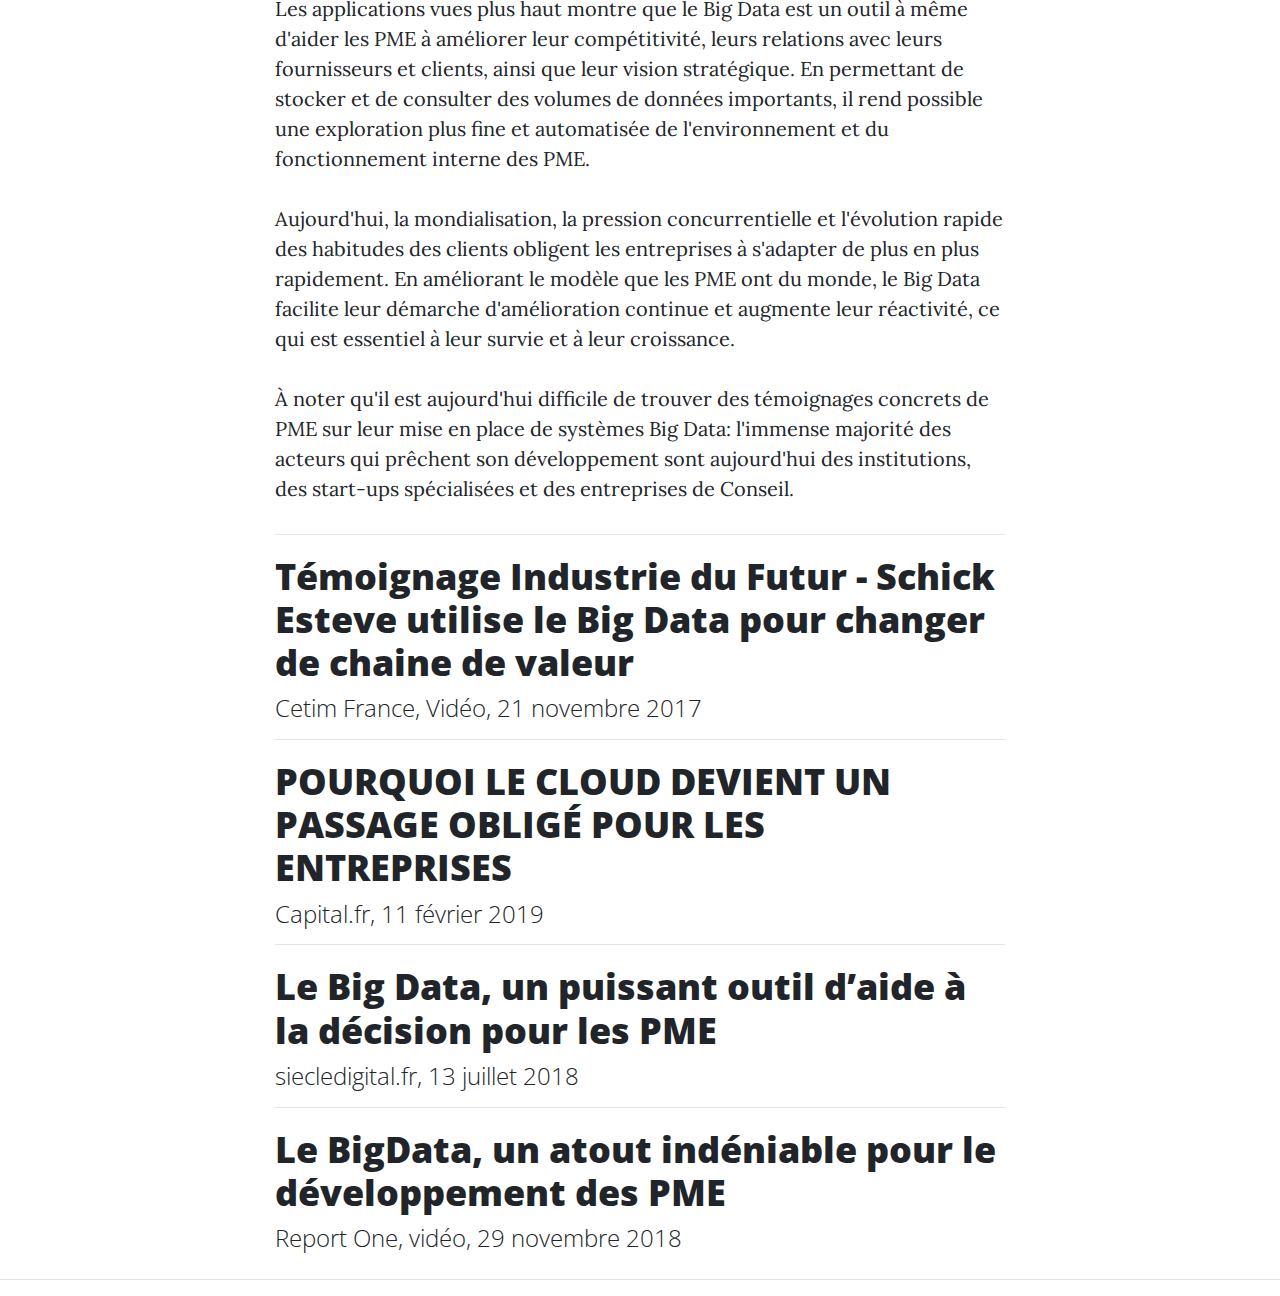
<file: usages.html>
<!DOCTYPE html>
<html lang="en">

<head>

  <meta charset="utf-8">
  <meta name="viewport" content="width=device-width, initial-scale=1, shrink-to-fit=no">
  <meta name="description" content="">
  <meta name="author" content="">

  <title>Big Data & PME: Opportunité ou danger ?</title>

  <!-- Bootstrap core CSS -->
  <link href="vendor/bootstrap/css/bootstrap.min.css" rel="stylesheet">

  <!-- Custom fonts for this template -->
  <link href="vendor/fontawesome-free/css/all.min.css" rel="stylesheet" type="text/css">
  <link href='https://fonts.googleapis.com/css?family=Lora:400,700,400italic,700italic' rel='stylesheet' type='text/css'>
  <link href='https://fonts.googleapis.com/css?family=Open+Sans:300italic,400italic,600italic,700italic,800italic,400,300,600,700,800' rel='stylesheet' type='text/css'>

  <!-- Custom styles for this template -->
  <link href="css/clean-blog.min.css" rel="stylesheet">

</head>

<body>

  <!-- Navigation -->
  <nav class="navbar navbar-expand-lg navbar-light fixed-top" id="mainNav">
    <div class="container">
      <a class="navbar-brand" href="index.html">Page d'accueil</a>
      <button class="navbar-toggler navbar-toggler-right" type="button" data-toggle="collapse" data-target="#navbarResponsive" aria-controls="navbarResponsive" aria-expanded="false" aria-label="Toggle navigation">
        Menu
        <i class="fas fa-bars"></i>
      </button>
      <div class="collapse navbar-collapse" id="navbarResponsive">
        <ul class="navbar-nav ml-auto">
          <li class="nav-item">
            <a class="nav-link" href="index.html">Accueil</a>
          </li>
          <li class="nav-item">
            <a class="nav-link" href="usages.html">Usages et opportunités</a>
          </li>
          <li class="nav-item">
            <a class="nav-link" href="moyens_avancement.html">Moyens et avancement</a>
          </li>
          <li class="nav-item">
            <a class="nav-link" href="risques.html">Risques</a>
          </li>
          <li class="nav-item">
            <a class="nav-link" href="conclusion.html">Conclusion</a>
          </li>
        </ul>
      </div>
    </div>
  </nav>

  <!-- Page Header -->
  <header class="masthead" style="background-image: url('img/image_big_data_2.jpg')">
    <div class="overlay"></div>
    <div class="container">
      <div class="row">
        <div class="col-lg-8 col-md-10 mx-auto">
          <div class="site-heading">
            <h1>Usages et opportunités</h1>
          </div>
        </div>
      </div>
    </div>
  </header>

  <!-- Main Content -->
<!-- Post Content -->
  <article>
    <div class="container">
      <div class="row">
        <div class="col-lg-8 col-md-10 mx-auto">

          <h2 class="section-heading">Usages du Big Data par les PME</h2>

          <p> La première question qui vient lorsqu'on pense à l'usage du Big Data par les PME est: "Pourquoi les PME, entreprises de petites et moyennes tailles, auraient-elles besoin de se servir d'outils de traitement de données massives ?". La raison à cela est en fait que les PME aussi, dans le cadre de leur activité, sont aujourd'hui amenées à générer de grands volumes de données. Tout comme les grandes entreprises, elles ont donc intérêt à expoiter ces dernières au maximum de leur potentiel, ce qui nécessite de nouveaux outils. </p>

          <p>Au cours de notre veille, nous avons mis en évidence plusieurs grands domaines d'application du Big Data aux PME. Ces domaines sont:</p>

          <ul>
            <li><b>L'exploitation de données issues de l'E-commerce</b>: Qu'une PME utilise son site d'E-commerce ou une plateforme spécialisée, elle peut obtenir une grande quantité de données (anonymisées) sur chacun de ses visiteurs (région de l'adresse IP utilisée par chaque client, clics sur chacun des boutons, temps passé par utilisateur sur telle ou telle page, ...). Les volumes de données obtenus explosent donc rapidement avec la fréquentation du site et la finesse d'analyse voulue, d'où l'usage du Big Data.</li>

            <li><b>La traçabilité au sein de la Supply Chain</b>: Dans le cadre de leur transition numérique, les entreprises sont amenées à automatiser la gestion de la traçabilité au sein de leur supply chain. Afin de suivre finement l'évolution et l'emplacement des stocks, il faut alors établir l'historique des positions de chaque lot de produits, voire de chaque produit, et le conserver en mémoire pendant une durée dépendant de l'analyse que l'on veut lui appliquer. Une société de la taille d'une PME peut ainsi se retrouver confrontée à la problématique du Big Data.</li>

            <li><b>La gestion de la relation avec les clients</b>: La tendance actuelle, dans la gestion des relations des entreprises avec leurs clients, est de croiser toutes les informations disponibles afin de savoir comment mieux fidéliser ces derniers. Ces données peuvent être des historiques de transactions, des données financières sur les clients, des rapports sur les besoins et exigences de chacun, ... Les techniques utilisées pour cela sont appelés CRM (Customer-Relation ship Management), et le CRM des entreprises passse souvent par un logiciel automatisé. Les volumes de données recueillis peuvent être massifs si les clients sont nombreux (par exemple s'il s'agit du consommateur final), ou si l'analyse est fine; le Big Data peut donc être un passage obligé pour l'amélioration du CRM des PME. </li>

            <li><b>Des applications métier</b>: Ces dernières varient fortement d'une entreprise à l'autre, d'un domaine d'activité à l'autre. Par exemple, dans le domaine agricole, des réseaux de capteurs (hygrométrie, stations météo, analyse du sol, inspection visuelle des champs par des drones, ...) fournissent de grandes quantités de données en continu, données qui doivent être consignées dans une historique pour leur analyse: cela peut rendre nécessaire l'usage du Big Data.</li>
          </ul>

          <hr>
          <div class="post-preview">
            <a href="https://www.silicon.fr/hub/hpe-intel-hub/big-data-une-opportunite-a-saisir-pour-les-pme">
              <h2 class="post-title">
                Big Data : une opportunité à saisir pour les PME
              </h2>
              <h4 class="post-subtitle">
                Silicon.fr
              </h5>
            </a>
        </div>

          <hr>
          <div class="post-preview">
            <a href="https://www.silicon.fr/avis-expert/pme-comment-sauvegarder-les-donnees-big-data">
              <h2 class="post-title">
                Marketing et Big data : le passage obligé des PME et ETI pour concurrencer les grandes entreprises
              </h2>
              <h4 class="post-subtitle">
                L'Usine Digitale, 12 mai 2017
              </h5>
            </a>
        </div>

          <hr>
          <div class="post-preview">
            <a href="https://arviem.com/iot-and-big-data-supply-chain-industry/">
              <h2 class="post-title">
                How IoT and Big data are accelerating the supply chain industry?
              </h2>
              <h4 class="post-subtitle">
                arviem.com, 11 octobre 2018. En anglais.
              </h5>
            </a>
        </div>

          <hr>
          <div class="post-preview">
            <a href="https://www.lebigdata.fr/agriculture-big-data">
              <h2 class="post-title">
                Agriculture : comment le Big Data révolutionne l’industrie agricole ?
              </h2>
              <h4 class="post-subtitle">
                arviem.com, 7 mars 2018. En anglais.
              </h5>
            </a>
        </div>

          <hr>
          <div class="post-preview">
            <a href="https://www.terre-net.fr/actualite-agricole/economie-social/article/herve-pillaud-il-faut-passer-a-l-utilisation-intensive-de-connaissances-202-128881.html">
              <h2 class="post-title">
                Big Data et agriculture: Hervé Pillaud : « Il faut passer à l’utilisation intensive de connaissances »
              </h2>
              <h4 class="post-subtitle">
                terre-net.fr, 8 août 2017.
              </h5>
            </a>
        </div>

          <h2 class="section-heading">Opportunités du Big Data pour les PME</h2>

          <p> Les applications vues plus haut montre que le Big Data est un outil à même d'aider les PME à améliorer leur compétitivité, leurs relations avec leurs fournisseurs et clients, ainsi que leur vision stratégique. En permettant de stocker et de consulter des volumes de données importants, il rend possible une exploration plus fine et automatisée de l'environnement et du fonctionnement interne des PME.</p>

          <p>Aujourd'hui, la mondialisation, la pression concurrentielle et l'évolution rapide des habitudes des clients obligent les entreprises à s'adapter de plus en plus rapidement. En améliorant le modèle que les PME ont du monde, le Big Data facilite leur démarche d'amélioration continue et augmente leur réactivité, ce qui est essentiel à leur survie et à leur croissance. </p>

          <p>À noter qu'il est aujourd'hui difficile de trouver des témoignages concrets de PME sur leur mise en place de systèmes Big Data: l'immense majorité des acteurs qui prêchent son développement sont aujourd'hui des institutions, des start-ups spécialisées et des entreprises de Conseil.</p>
         
          <hr>
          <div class="post-preview">
            <a href="https://www.youtube.com/watch?v=UzH9ARskSe0">
              <h2 class="post-title">
                Témoignage Industrie du Futur - Schick Esteve utilise le Big Data pour changer de chaine de valeur
              </h2>
              <h4 class="post-subtitle">
                Cetim France, Vidéo, 21 novembre 2017
              </h5>
            </a>
        </div>

          <hr>
          <div class="post-preview">
            <a href="https://www.capital.fr/votre-carriere/pourquoi-le-cloud-devient-un-passage-oblige-pour-les-entreprises-1327132">
              <h2 class="post-title">
                POURQUOI LE CLOUD DEVIENT UN PASSAGE OBLIGÉ POUR LES ENTREPRISES
              </h2>
              <h4 class="post-subtitle">
                Capital.fr, 11 février 2019
              </h5>
            </a>
        </div>

          <hr>
          <div class="post-preview">
            <a href="https://siecledigital.fr/2018/07/13/le-big-data-un-puissant-outil-daide-a-la-decision-pour-les-pme/">
              <h2 class="post-title">
                Le Big Data, un puissant outil d’aide à la décision pour les PME
              </h2>
              <h4 class="post-subtitle">
                siecledigital.fr, 13 juillet 2018
              </h5>
            </a>
        </div>

          <hr>
          <div class="post-preview">
            <a href="https://www.youtube.com/watch?v=CMuqYYgwRFI">
              <h2 class="post-title">
                Le BigData, un atout indéniable pour le développement des PME
              </h2>
              <h4 class="post-subtitle">
                Report One, vidéo, 29 novembre 2018
              </h5>
            </a>
        </div>

        <div/>
      <div/>
    <div/>
  </div>
</article>

<hr>


  <!-- Bootstrap core JavaScript -->
  <script src="vendor/jquery/jquery.min.js"></script>
  <script src="vendor/bootstrap/js/bootstrap.bundle.min.js"></script>

  <!-- Custom scripts for this template -->
  <script src="js/clean-blog.min.js"></script>

</body>

</html>
</file>
<file: css/clean-blog.min.css>
/*!
 * Start Bootstrap - Clean Blog v5.0.5 (https://startbootstrap.com/template-overviews/clean-blog)
 * Copyright 2013-2019 Start Bootstrap
 * Licensed under MIT (https://github.com/BlackrockDigital/startbootstrap-clean-blog/blob/master/LICENSE)
 */body{font-size:20px;color:#212529;font-family:Lora,'Times New Roman',serif}p{line-height:1.5;margin:30px 0}p a{text-decoration:underline}h1,h2,h3,h4,h5,h6{font-weight:800;font-family:'Open Sans','Helvetica Neue',Helvetica,Arial,sans-serif}a{color:#212529;-webkit-transition:all .2s;transition:all .2s}a:focus,a:hover{color:#0085a1}blockquote{font-style:italic;color:#868e96}.section-heading{font-size:36px;font-weight:700;margin-top:60px}.caption{font-size:14px;font-style:italic;display:block;margin:0;padding:10px;text-align:center;border-bottom-right-radius:5px;border-bottom-left-radius:5px}::selection{color:#fff;background:#0085a1;text-shadow:none}img::selection{color:#fff;background:0 0}img::-moz-selection{color:#fff;background:0 0}#mainNav{position:absolute;border-bottom:1px solid #e9ecef;background-color:#fff;font-family:'Open Sans','Helvetica Neue',Helvetica,Arial,sans-serif}#mainNav .navbar-brand{font-weight:800;color:#343a40}#mainNav .navbar-toggler{font-size:12px;font-weight:800;padding:13px;text-transform:uppercase;color:#343a40}#mainNav .navbar-nav>li.nav-item>a{font-size:12px;font-weight:800;letter-spacing:1px;text-transform:uppercase}@media only screen and (min-width:992px){#mainNav{border-bottom:1px solid transparent;background:0 0}#mainNav .navbar-brand{padding:10px 20px;color:#fff}#mainNav .navbar-brand:focus,#mainNav .navbar-brand:hover{color:rgba(255,255,255,.8)}#mainNav .navbar-nav>li.nav-item>a{padding:10px 20px;color:#fff}#mainNav .navbar-nav>li.nav-item>a:focus,#mainNav .navbar-nav>li.nav-item>a:hover{color:rgba(255,255,255,.8)}}@media only screen and (min-width:992px){#mainNav{-webkit-transition:background-color .2s;transition:background-color .2s;-webkit-transform:translate3d(0,0,0);transform:translate3d(0,0,0);-webkit-backface-visibility:hidden}#mainNav.is-fixed{position:fixed;top:-67px;-webkit-transition:-webkit-transform .2s;transition:-webkit-transform .2s;transition:transform .2s;transition:transform .2s,-webkit-transform .2s;border-bottom:1px solid #fff;background-color:rgba(255,255,255,.9)}#mainNav.is-fixed .navbar-brand{color:#212529}#mainNav.is-fixed .navbar-brand:focus,#mainNav.is-fixed .navbar-brand:hover{color:#0085a1}#mainNav.is-fixed .navbar-nav>li.nav-item>a{color:#212529}#mainNav.is-fixed .navbar-nav>li.nav-item>a:focus,#mainNav.is-fixed .navbar-nav>li.nav-item>a:hover{color:#0085a1}#mainNav.is-visible{-webkit-transform:translate3d(0,100%,0);transform:translate3d(0,100%,0)}}header.masthead{margin-bottom:50px;background:no-repeat center center;background-color:#868e96;background-attachment:scroll;position:relative;background-size:cover}header.masthead .overlay{position:absolute;top:0;left:0;height:100%;width:100%;background-color:#212529;opacity:.5}header.masthead .page-heading,header.masthead .post-heading,header.masthead .site-heading{padding:200px 0 150px;color:#fff}@media only screen and (min-width:768px){header.masthead .page-heading,header.masthead .post-heading,header.masthead .site-heading{padding:200px 0}}header.masthead .page-heading,header.masthead .site-heading{text-align:center}header.masthead .page-heading h1,header.masthead .site-heading h1{font-size:50px;margin-top:0}header.masthead .page-heading .subheading,header.masthead .site-heading .subheading{font-size:24px;font-weight:300;line-height:1.1;display:block;margin:10px 0 0;font-family:'Open Sans','Helvetica Neue',Helvetica,Arial,sans-serif}@media only screen and (min-width:768px){header.masthead .page-heading h1,header.masthead .site-heading h1{font-size:80px}}header.masthead .post-heading h1{font-size:35px}header.masthead .post-heading .meta,header.masthead .post-heading .subheading{line-height:1.1;display:block}header.masthead .post-heading .subheading{font-size:24px;font-weight:600;margin:10px 0 30px;font-family:'Open Sans','Helvetica Neue',Helvetica,Arial,sans-serif}header.masthead .post-heading .meta{font-size:20px;font-weight:300;font-style:italic;font-family:Lora,'Times New Roman',serif}header.masthead .post-heading .meta a{color:#fff}@media only screen and (min-width:768px){header.masthead .post-heading h1{font-size:55px}header.masthead .post-heading .subheading{font-size:30px}}.post-preview>a{color:#212529}.post-preview>a:focus,.post-preview>a:hover{text-decoration:none;color:#0085a1}.post-preview>a>.post-title{font-size:20px;margin-top:20px;margin-bottom:10px}.post-preview>a>.post-subtitle{font-weight:200;margin:0 0 10px}.post-preview>.post-meta{font-size:18px;font-style:italic;margin-top:0;color:#868e96}.post-preview>.post-meta>a{text-decoration:none;color:#212529}.post-preview>.post-meta>a:focus,.post-preview>.post-meta>a:hover{text-decoration:underline;color:#0085a1}@media only screen and (min-width:768px){.post-preview>a>.post-title{font-size:36px}}.floating-label-form-group{font-size:14px;position:relative;margin-bottom:0;padding-bottom:.5em;border-bottom:1px solid #dee2e6}.floating-label-form-group input,.floating-label-form-group textarea{font-size:1.5em;position:relative;z-index:1;padding:0;resize:none;border:none;border-radius:0;background:0 0;-webkit-box-shadow:none!important;box-shadow:none!important;font-family:Lora,'Times New Roman',serif}.floating-label-form-group input::-webkit-input-placeholder,.floating-label-form-group textarea::-webkit-input-placeholder{color:#868e96;font-family:Lora,'Times New Roman',serif}.floating-label-form-group label{font-size:.85em;line-height:1.764705882em;position:relative;z-index:0;top:2em;display:block;margin:0;-webkit-transition:top .3s ease,opacity .3s ease;transition:top .3s ease,opacity .3s ease;vertical-align:middle;vertical-align:baseline;opacity:0}.floating-label-form-group .help-block{margin:15px 0}.floating-label-form-group-with-value label{top:0;opacity:1}.floating-label-form-group-with-focus label{color:#0085a1}form .form-group:first-child .floating-label-form-group{border-top:1px solid #dee2e6}footer{padding:50px 0 65px}footer .list-inline{margin:0;padding:0}footer .copyright{font-size:14px;margin-bottom:0;text-align:center}.btn{font-size:14px;font-weight:800;padding:15px 25px;letter-spacing:1px;text-transform:uppercase;border-radius:0;font-family:'Open Sans','Helvetica Neue',Helvetica,Arial,sans-serif}.btn-primary{background-color:#0085a1;border-color:#0085a1}.btn-primary:active,.btn-primary:focus,.btn-primary:hover{color:#fff;background-color:#00657b!important;border-color:#00657b!important}.btn-lg{font-size:16px;padding:25px 35px}
</file>
